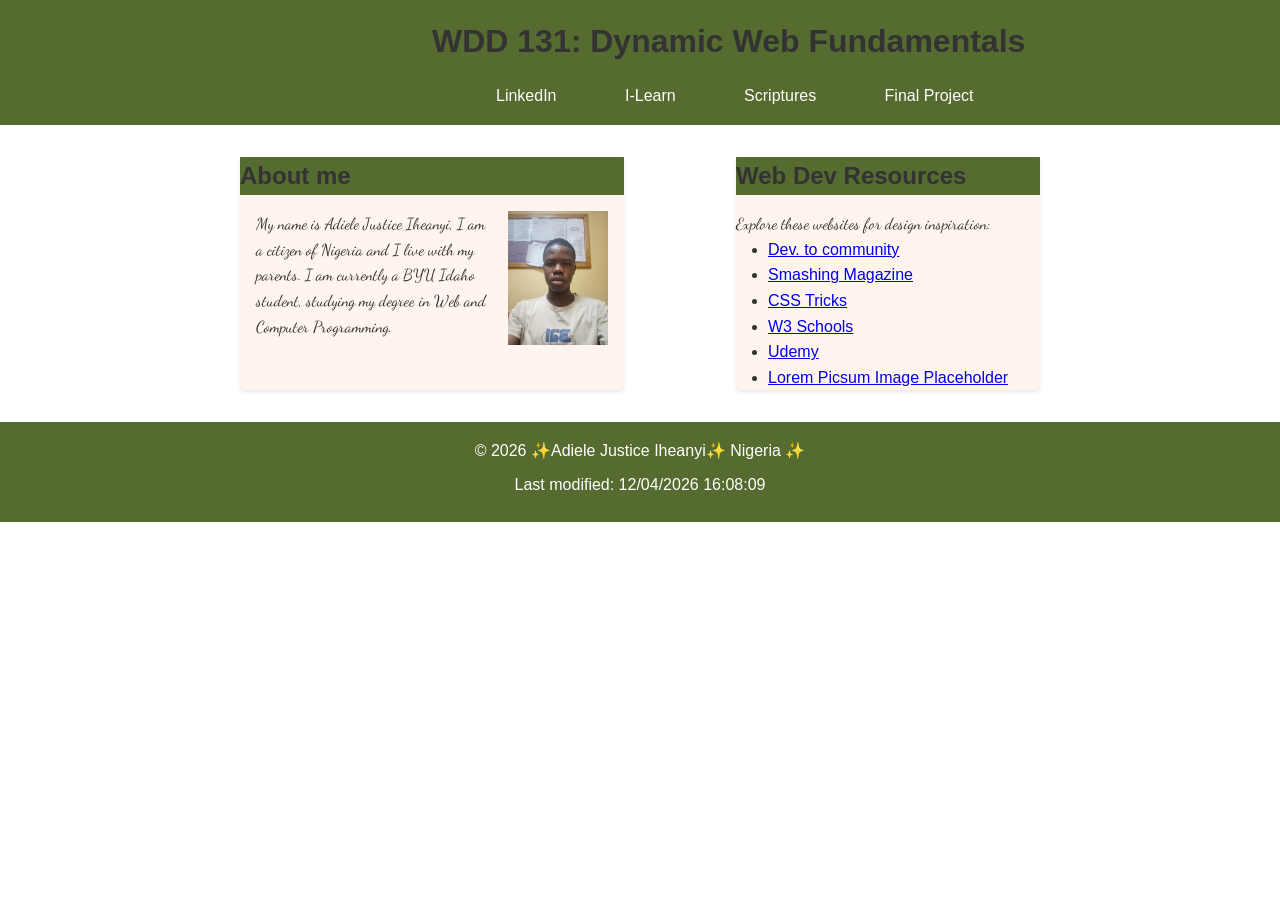
<file: index.html>
<!DOCTYPE html>
<html lang="en">

<head>
    <meta charset="UTF-8">
    <meta name="viewport" content="width=device-width, initial-scale=1.0">
    <title>WDD 131 - Dynamic Web Fundamentals - Adiele Justice Iheanyi</title>
    <meta name="description" content="WDD 131 - Dynamic Web Fundamentals. Adiele Justice Iheanyi. Web development, HTML, CSS, JavaScript.">
    <meta name="author" content="Adiele Justice Iheanyi">
    <link rel="stylesheet" href="styles/base.css">
</head>

<body>
    <header>
        <h1>WDD 131: Dynamic Web Fundamentals</h1>
        <nav>
            <ul>
                <li><a href="https://www.linkedin.com/your-profile">LinkedIn</a></li>
                <li><a href="https://byui.instructure.com/">I-Learn</a></li>
                <li><a href="https://www.churchofjesuschrist.org/study/scriptures/bofm/1-ne/3?lang=eng&id=p7#p7">Scriptures</a></li>
                <li><a href="#">Final Project</a></li>
            </ul>
        </nav>
    </header>

    <main>
        <section class="card1">
            <h2>About me</h2>
            <img src="images/profile.jpg" alt="profile" width="100">
            <p>My name is Adiele Justice Iheanyi, I am a citizen of Nigeria and I live with my parents. I am currently a BYU Idaho student, studying my degree in Web and Computer Programming.</p>
        </section>

        <section class="card2">
            <h2>Web Dev Resources</h2>
            <p>Explore these websites for design inspiration:</p>
            <ul>
                <li><a href="#">Dev. to community</a></li>
                <li><a href="#">Smashing Magazine</a></li>
                <li><a href="#">CSS Tricks</a></li>
                <li><a href="#">W3 Schools</a></li>
                <li><a href="#">Udemy</a></li>
                <li><a href="#">Lorem Picsum Image Placeholder</a></li>
            </ul>
        </section>
    </main>

    <footer>
        <p>&copy; <span id="currentyear"></span> ✨Adiele Justice Iheanyi✨ Nigeria ✨</p>
        <p id="lastModified"></p>
    </footer>

    <script src="scripts/getdates.js" defer></script>
</body>
</html>
</file>
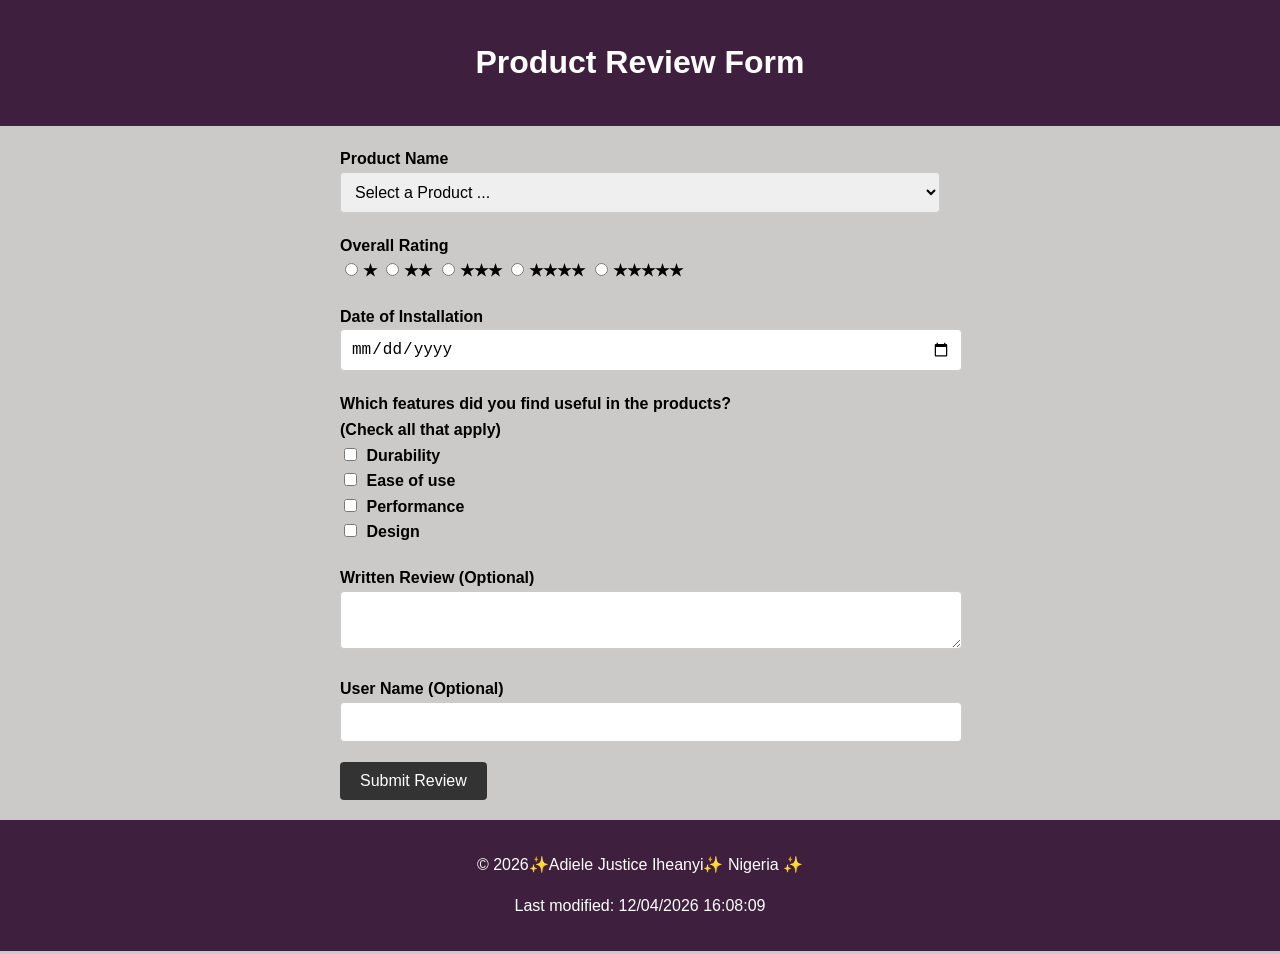
<file: form.html>
<!DOCTYPE html>
<html lang="en">
<head>
    <meta charset="UTF-8">
    <meta name="viewport" content="width=device-width, initial-scale=1.0">
    <title>WDD 131 - Dynamic Web Fundamentals - Adiele Justice Iheanyi</title>
    <meta name="description" content="WDD 131 - Dynamic Web Fundamentals. Adiele Justice Iheanyi. Web development, HTML, CSS, JavaScript.">
    <meta name="author" content="Adiele Justice Iheanyi">
    <link rel="stylesheet" href="styles/form.css">
</head>
<body>
    <header>
        <h1>Product Review Form</h1>
    </header>

    <form id="reviewForm" method="get" action="review.html">
        <div class="form-group">
            <label for="productName">Product Name</label>
            <select id="productName" name="productName" required>
                <option value="" disabled selected>Select a Product ...</option>
            </select>
        </div>

        <div class="form-group">
            <label>Overall Rating</label><br>
            <input type="radio" id="rating1" name="rating" value="1" required><label for="rating1">&#9733;</label>
            <input type="radio" id="rating2" name="rating" value="2"><label for="rating2">&#9733;&#9733;</label>
            <input type="radio" id="rating3" name="rating" value="3"><label for="rating3">&#9733;&#9733;&#9733;</label>
            <input type="radio" id="rating4" name="rating" value="4"><label for="rating4">&#9733;&#9733;&#9733;&#9733;</label>
            <input type="radio" id="rating5" name="rating" value="5"><label for="rating5">&#9733;&#9733;&#9733;&#9733;&#9733;</label>
        </div>

        <div class="form-group">
            <label for="installationDate">Date of Installation</label>
            <input type="date" id="installationDate" name="installationDate" required>
        </div>

        <div class="form-group">
            <label>Which features did you find useful in the products?</label><br>
            <label>(Check all that apply)</label><br>
            <input type="checkbox" id="feature1" name="features" value="Feature 1">
            <label for="feature1">Durability</label><br>
            <input type="checkbox" id="feature2" name="features" value="Feature 2">
            <label for="feature2">Ease of use</label><br>
            <input type="checkbox" id="feature3" name="features" value="Feature 3">
            <label for="feature3">Performance</label><br>
            <input type="checkbox" id="feature4" name="features" value="Feature 4">
            <label for="feature4">Design</label><br>
            <!-- Add more features as needed -->
        </div>

        <div class="form-group">
            <label for="writtenReview">Written Review (Optional)</label>
            <textarea id="writtenReview" name="writtenReview"></textarea>
        </div>

        <div class="form-group">
            <label for="userName">User Name (Optional)</label>
            <input type="text" id="userName" name="userName">
        </div>

        <input type="submit" value="Submit Review">
    </form>

    <footer>
        <p>&copy; <span id="currentyear"></span>✨Adiele Justice Iheanyi✨ Nigeria ✨</p>
        <p id="lastModified"></p>
    </footer>

    <script src="scripts/form.js"></script>
</body>
</html>
</file>
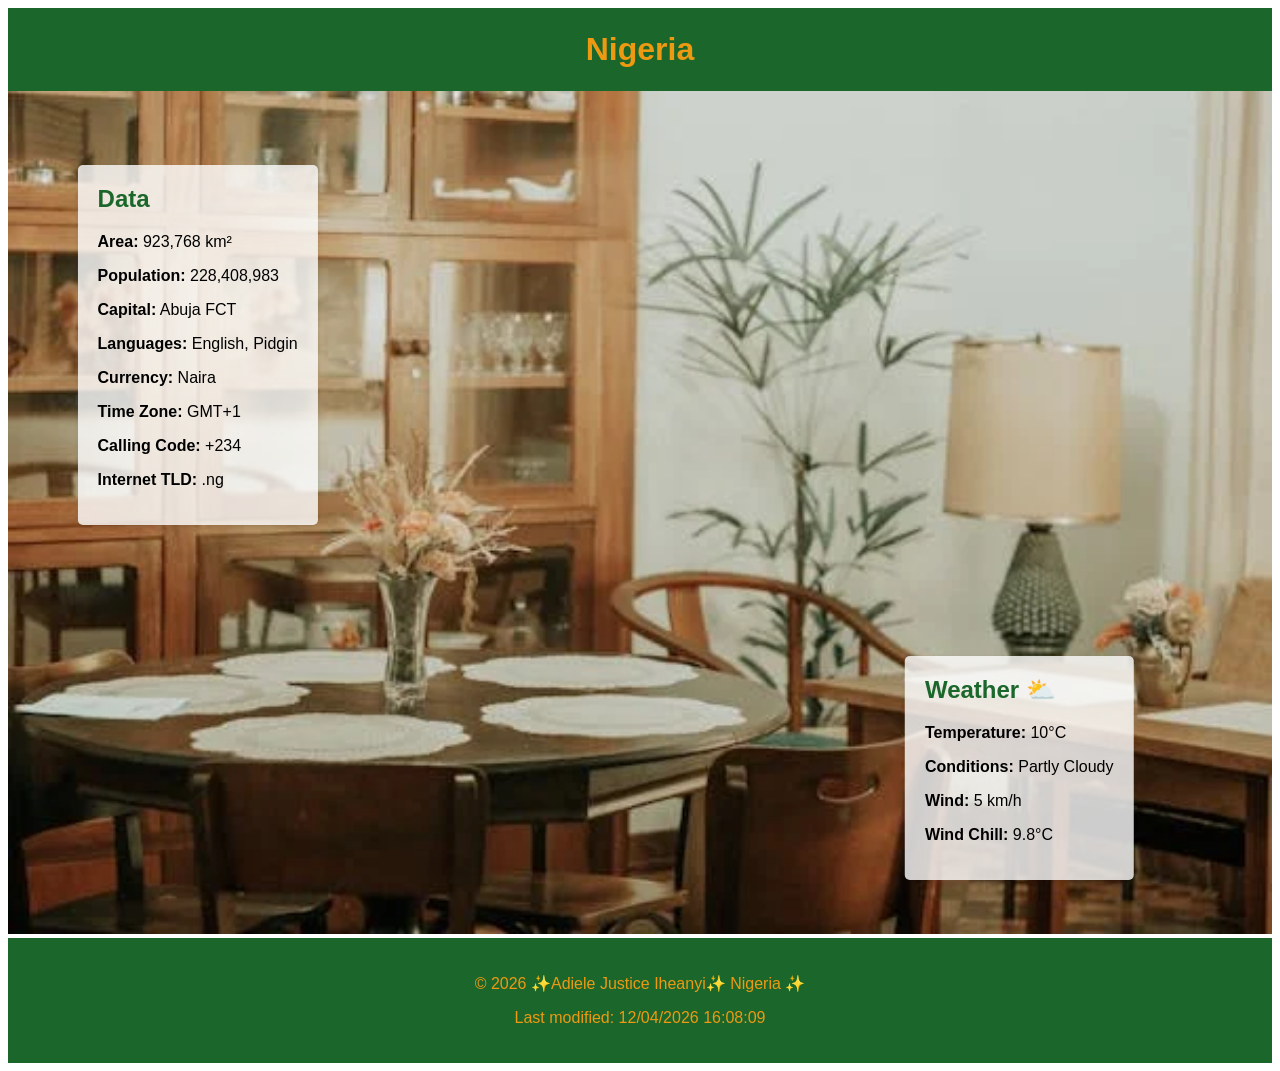
<file: place.html>
<!DOCTYPE html>
<html lang="en">
<head>
    <meta charset="UTF-8">
    <meta name="viewport" content="width=device-width, initial-scale=1.0">
    <title>Visit Nigeria</title>
    <meta name="description" content="WDD 131 - Dynamic Web Fundamentals. Adiele Justice Iheanyi. Web development, HTML, CSS, JavaScript.">
    <meta name="author" content="Adiele Justice Iheanyi">
    <link rel="stylesheet" href="styles/place.css">
</head>
<body>
    <header>
        <h1>Nigeria</h1>
    </header>
    
    <main>
      <div></div>
        <picture>
            <source type="image/webp" media="(min-width: 768px)" srcset="./images/hero.webp">
            <img src="images/hero.webp" alt="Description of the image">
        </picture>

        <section id="data">
            <div class="data-box">
                <h2>Data</h2>
                    <p><strong>Area:</strong> 923,768 km²</p>
                    <p><strong>Population:</strong> 228,408,983</p>
                    <p><strong>Capital:</strong> Abuja FCT</p>
                    <p><strong>Languages:</strong> English, Pidgin</p>
                    <p><strong>Currency:</strong> Naira</p>
                    <p><strong>Time Zone:</strong> GMT+1</p>
                    <p><strong>Calling Code:</strong> +234</p>
                    <p><strong>Internet TLD:</strong> .ng</p>
            </div>
        </section>
        <section id="weather">
            <div class="weather-box">
                <h2>Weather <span class="weather-icon" >⛅</span></h2>
                <p><strong>Temperature:</strong> 10°C</p>
                <p><strong>Conditions:</strong> Partly Cloudy</p>
                <p><strong>Wind:</strong> 5 km/h</p>
                <p><strong>Wind Chill:</strong> <span id="wind-chill">9.8°C</span></p>
            </div>
        </section>
    </main>

    <footer>
        <p>&copy; <span id="currentyear"></span> ✨Adiele Justice Iheanyi✨ Nigeria ✨</p>
        <p id="lastModified"></p>
    </footer>
    <script src="scripts/getdates.js" defer></script>
</body>
</html>
</file>
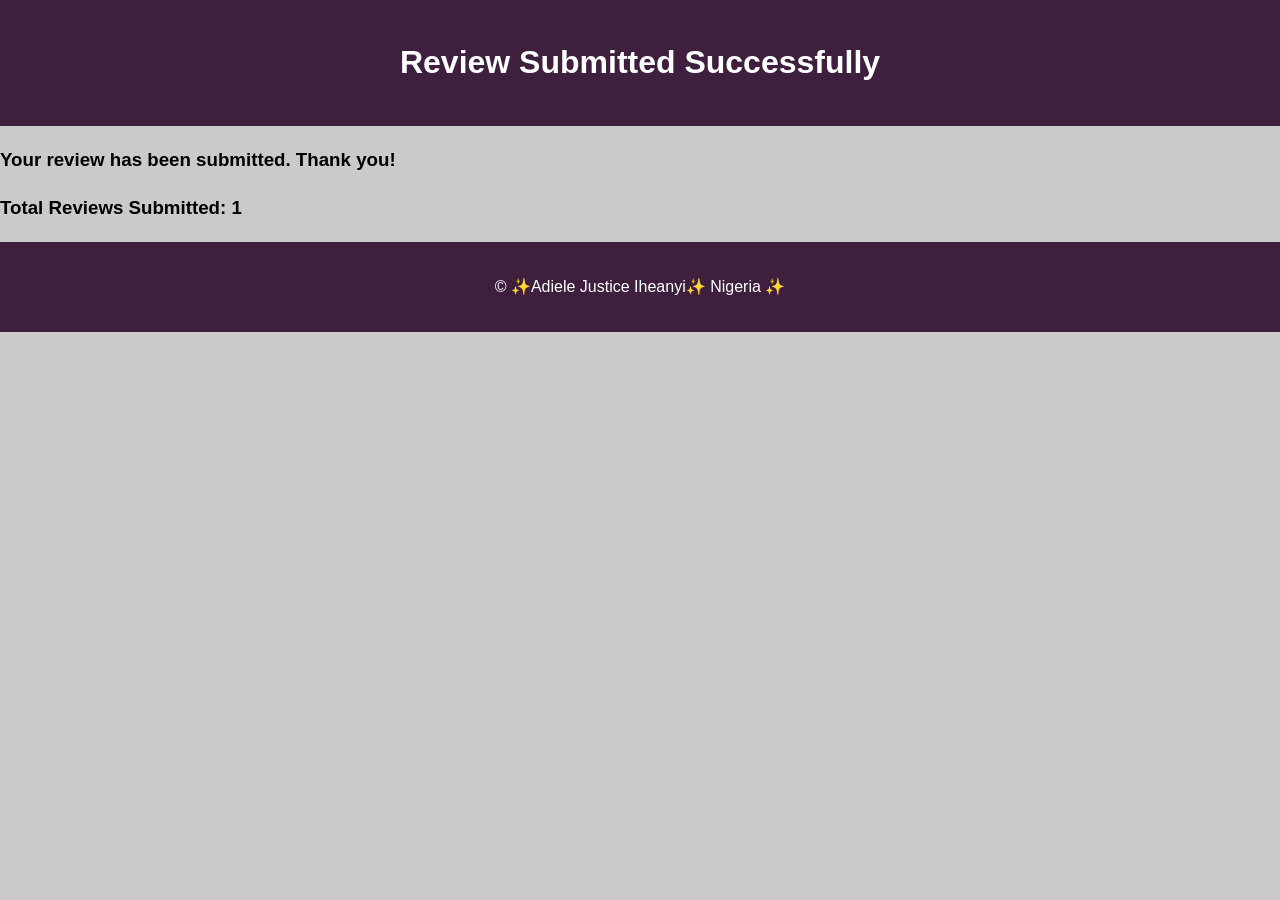
<file: review.html>
<!DOCTYPE html>
<html lang="en">

<head>
    <meta charset="UTF-8">
    <meta name="viewport" content="width=device-width, initial-scale=1.0">
    <title>WDD 131 - Dynamic Web Fundamentals - Adiele Justice Iheanyi</title>
    <meta name="description" content="WDD 131 - Dynamic Web Fundamentals. Adiele Justice Iheanyi. Web development, HTML, CSS, JavaScript.">
    <meta name="author" content="Adiele Justice Iheanyi">
    <link rel="stylesheet" href="styles/form.css">
</head>

<body>
    <header>
        <h1>Review Submitted Successfully</h1>
    </header>

    <div class="confirmation">
        <h3>Your review has been submitted. Thank you!</h3>
        <h3>Total Reviews Submitted: <span id="reviewCount"></span></h3>
    </div>

    <footer>
        <p>&copy; <span id="currentyear"></span>✨Adiele Justice Iheanyi✨ Nigeria ✨</p>
        <p id="lastModified"></p>
    </footer>

    <script>
        document.getElementById("reviewCount").textContent = localStorage.getItem("reviewCounter");
    </script>
</body>

</html>
</file>
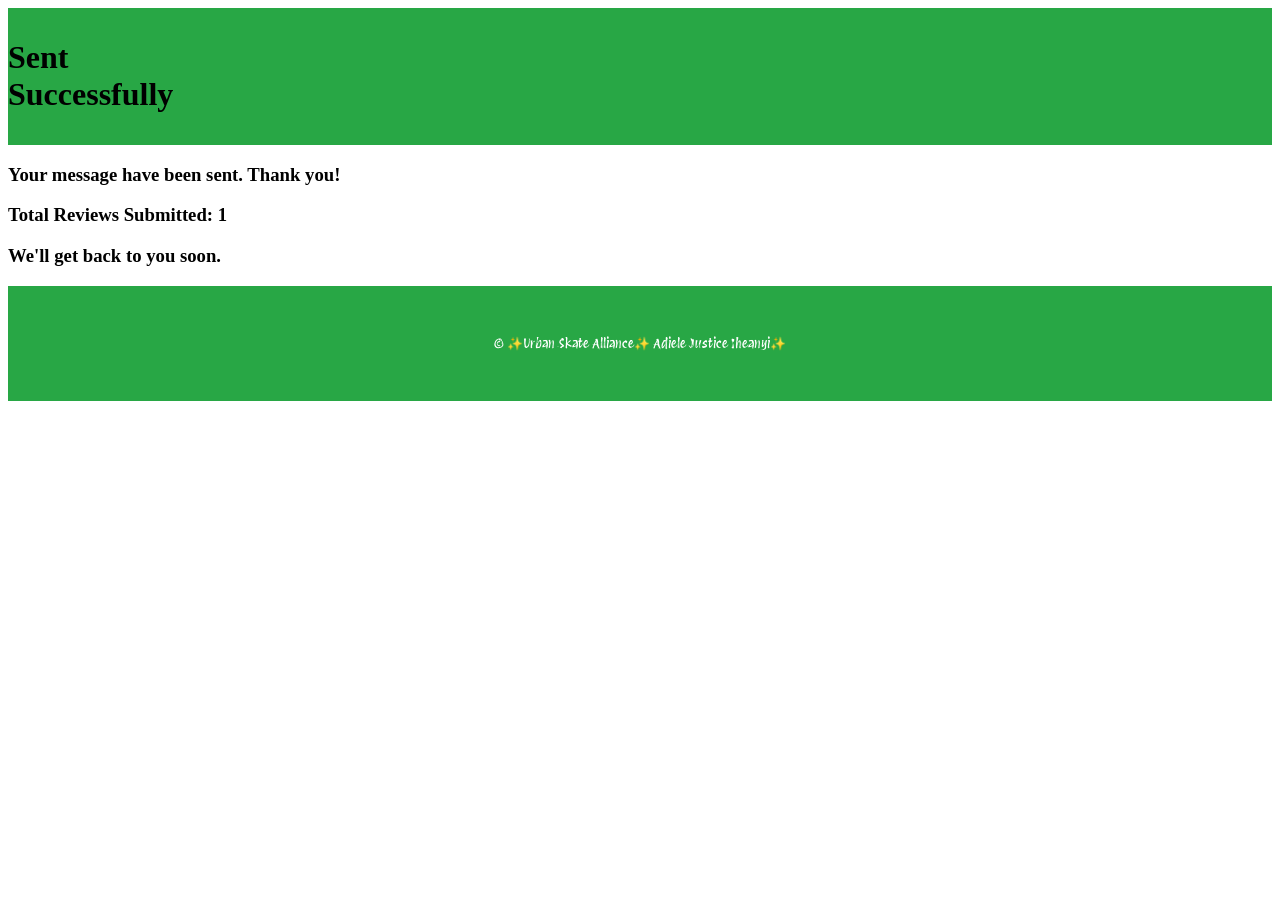
<file: project/confirm.html>
<!DOCTYPE html>
<html lang="en">

<head>
    <meta charset="UTF-8">
    <meta name="viewport" content="width=device-width, initial-scale=1.0">
    <title>Skate Club</title>
    <meta name="description" content="WDD 131 - Dynamic Web Fundamentals. Adiele Justice Iheanyi. Web development, HTML, CSS, JavaScript.">
    <meta name="author" content="Adiele Justice Iheanyi">
    <link rel="stylesheet" href="styles/skate.css">
</head>

<body>
    <header>
        <h1>Sent Successfully</h1>
    </header>

    <div class="confirmation">
        <h3>Your message have been sent. Thank you!</h3>
        <h3>Total Reviews Submitted: <span id="reviewCount"></span></h3>
        <h3>We'll get back to you soon.</h3>
    </div>

    <footer>
        <p>&copy; <span id="currentyear"></span>✨Urban Skate Alliance✨ Adiele Justice Iheanyi✨</p>
        <p id="lastModified"></p>
    </footer>

    <script>
        document.getElementById("reviewCount").textContent = localStorage.getItem("reviewCounter");
    </script>
</body>

</html>
</file>
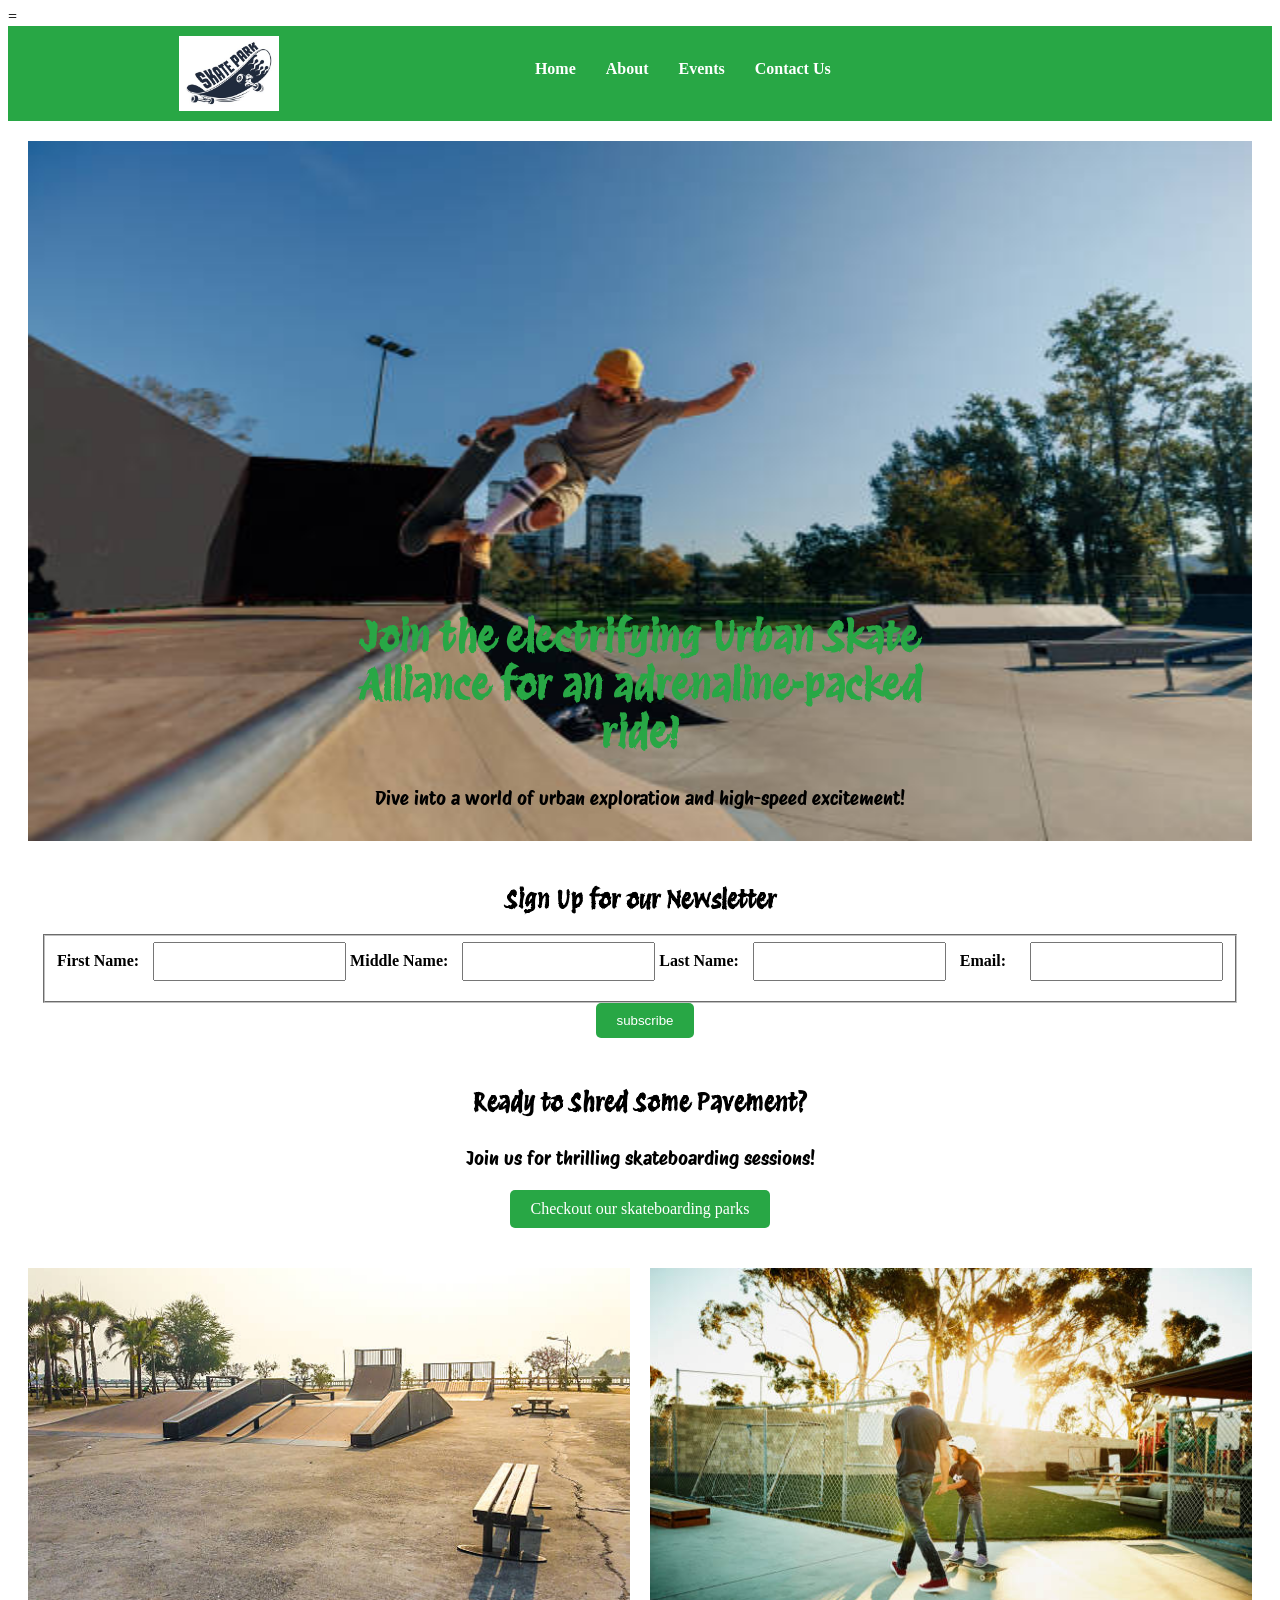
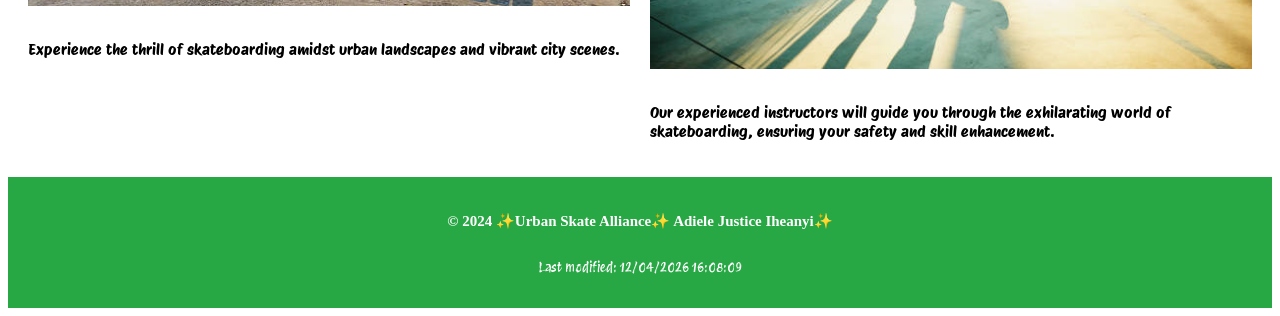
<file: project/home.html>
<!DOCTYPE html>
<html lang="en">
<head>=
    <meta charset="UTF-8">
    <meta name="viewport" content="width=device-width, initial-scale=1.0">
    <title>Skate Club</title>
    <meta name="description" content="it contains all about Blue Sea Rafting HTML Home page">
    <meta name="author" content="Adiele Justice Iheanyi">
    <link rel="stylesheet" href="styles/skate.css">
   
</head>
<body>
    <header>
        <img src="images/logo.jpg" alt="urban skate alliance Logo">
        <nav>
            <a href="home.html">Home</a>
            <a href="about.html">About</a>
            <a href="trips.html">Events</a>
            <a href="form.html">Contact Us</a>
        </nav>
      </header>
    <main>
        <section class="her">
            <img src="images/main.jpg" alt="urban skate">
            <div class="hero-text">
                <h2>Join the electrifying Urban Skate Alliance for an adrenaline-packed ride!</h2>
                <p>Dive into a world of urban exploration and high-speed excitement!</p>
            </div>
        </section>
        <section class="newsletter">
            <h3>Sign Up for our Newsletter</h3>
            <form>
                <fieldset>
                    <label for="name">First Name:</label>
                    <input type="text" id="name" name="name" required>
                    <label for="name">Middle Name:</label>
                    <input type="text" id="name" name="name" required>
                    <label for="name">Last Name:</label>
                    <input type="text" id="name" name="name">

                    <label for="email" id="email">Email:</label>
                    <input type="email" id="email" name="email" required>
                </fieldset>
                <button type="submit">subscribe</button>
            </form>
        </section>
        <section class="call-to-action">
            <h3>Ready to Shred Some Pavement?</h3>
            <p>Join us for thrilling skateboarding sessions!</p>
            <a href="trips.html" class="cta-btn">Checkout our skateboarding parks</a>
        </section>
        <section class="grid-layout">
            <!--Grid layout content here-->
            <div class="grid-item">
                <img src="images/skatepark.jpg" alt="Skate park">
                <p>Experience the thrill of skateboarding amidst urban landscapes and vibrant city scenes.</p>
            </div>
            <div class="grid-item">
                <img src="images/skatepark1.jpg" alt="Skate park1">
                <p>Our experienced instructors will guide you through the exhilarating world of skateboarding, ensuring your safety and skill enhancement.</p>
            </div>
        </section>
    </main>
    <!--footer-->
    <footer>
        <h3>&copy; 2024 ✨Urban Skate Alliance✨ Adiele Justice Iheanyi✨</h3> 
        <p id="lastModified"></p>
    </footer>
    <script src="script/skate.js"></script>
</body>
</html>
</file>
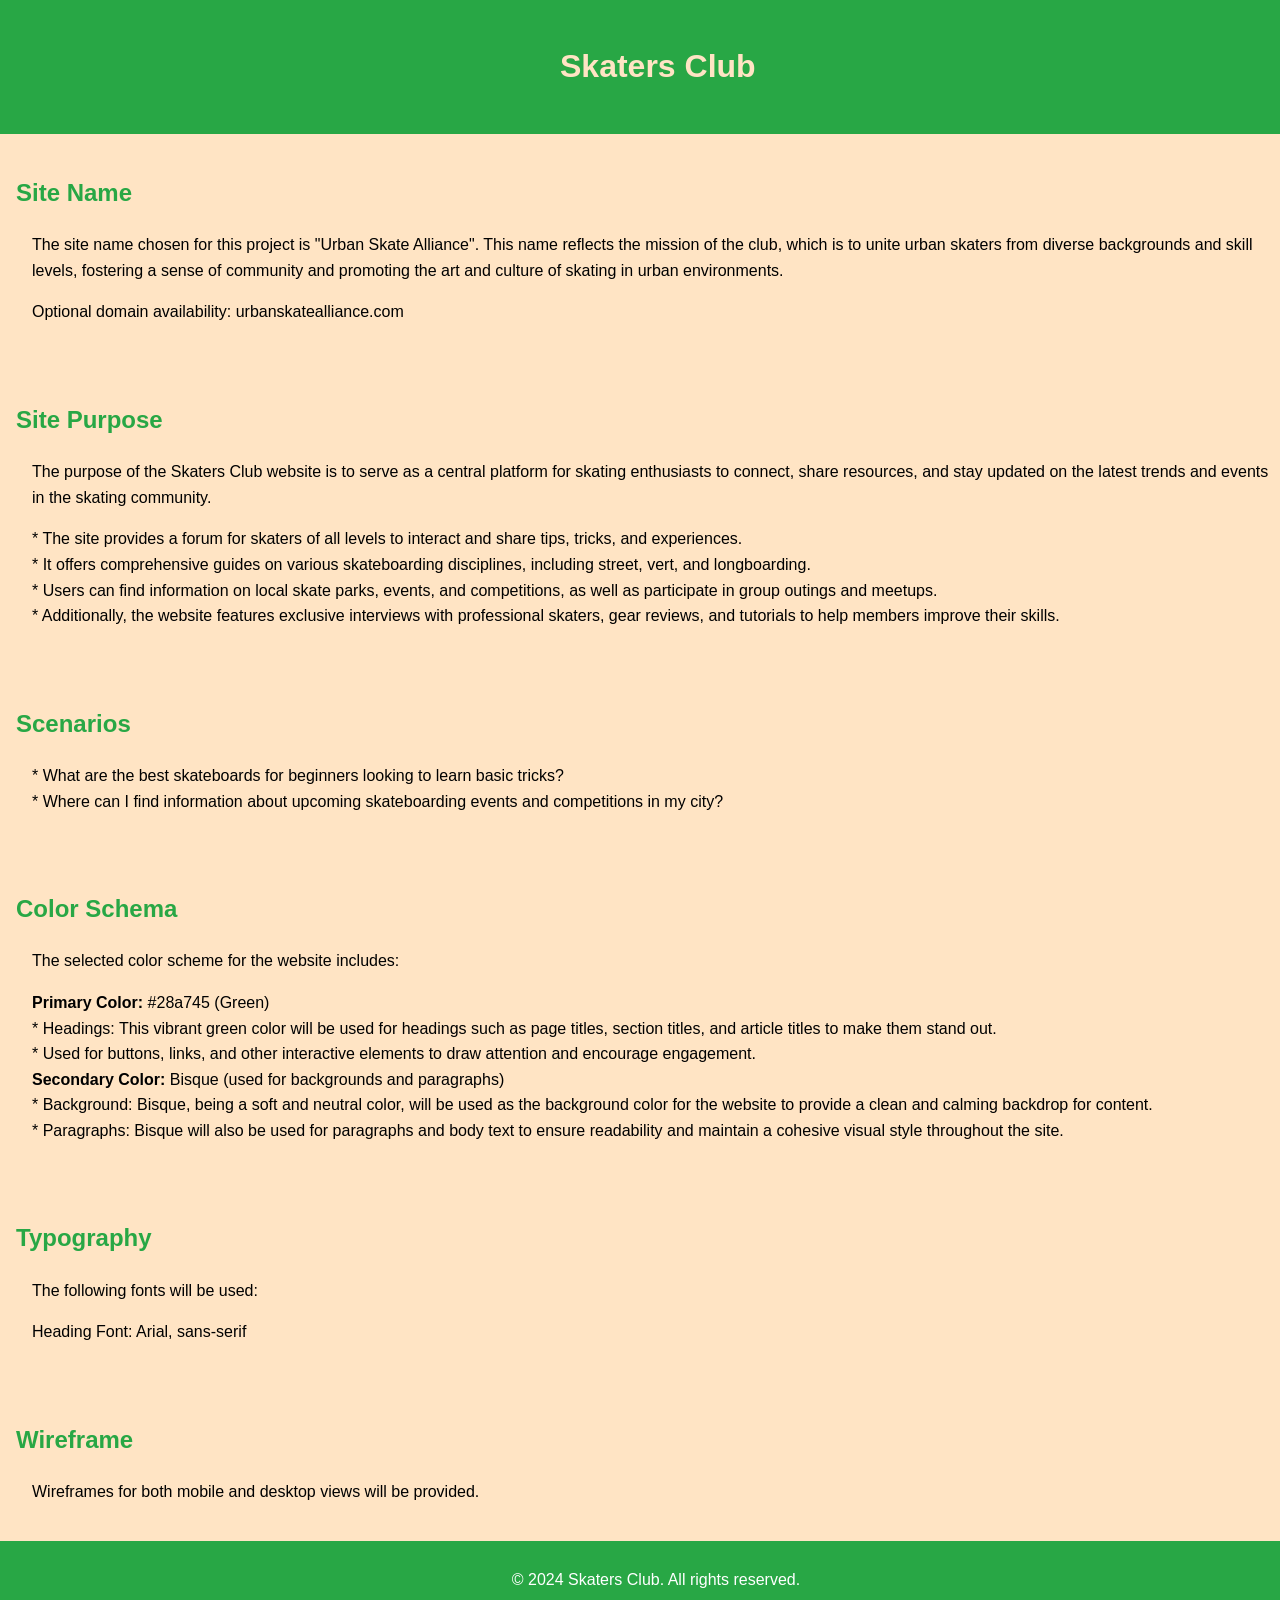
<file: project/siteplan.html>
<!DOCTYPE html>
<html lang="en">
<head>
    <meta charset="UTF-8">
    <meta name="viewport" content="width=device-width, initial-scale=1.0">
    <title>WDD 131 - Dynamic Web Fundamentals - Adiele Justice Iheanyi</title>
    <meta name="description" content="WDD 131 - Dynamic Web Fundamentals. Adiele Justice Iheanyi. Web development, HTML, CSS, JavaScript.">
    <meta name="author" content="Adiele Justice Iheanyi">
    <link rel="stylesheet" href="styles/styles.css">
</head>
<body>
    <header>
        <h1>Skaters Club</h1>
    </header>
    
    <section id="site-name">
        <h2>Site Name</h2>
        <p>The site name chosen for this project is "Urban Skate Alliance". This name reflects the mission of the club, which is to unite urban skaters from diverse backgrounds and skill levels, fostering a sense of community and promoting the art and culture of skating in urban environments.</p>
        <p>Optional domain availability: urbanskatealliance.com</p>
    </section>
    
    <section id="site-purpose">
        <h2>Site Purpose</h2>
        <p>The purpose of the Skaters Club website is to serve as a central platform for skating enthusiasts to connect, share resources, and stay updated on the latest trends and events in the skating community.</p>
        <ul>
            <li>* The site provides a forum for skaters of all levels to interact and share tips, tricks, and experiences.</li>
            <li>* It offers comprehensive guides on various skateboarding disciplines, including street, vert, and longboarding.</li>
            <li>* Users can find information on local skate parks, events, and competitions, as well as participate in group outings and meetups.</li>
            <li>* Additionally, the website features exclusive interviews with professional skaters, gear reviews, and tutorials to help members improve their skills.</li>
        </ul>
    </section>

    <section id="scenarios">
        <h2>Scenarios</h2>
        <ul>
            <li>* What are the best skateboards for beginners looking to learn basic tricks?</li>
            <li>* Where can I find information about upcoming skateboarding events and competitions in my city?</li>
        </ul>
    </section>
    
    <section id="color-schema">
        <h2>Color Schema</h2>
        <p>The selected color scheme for the website includes:</p>
        <ul>
            <li><strong>Primary Color:</strong> #28a745 (Green)</li> 
            <li>* Headings: This vibrant green color will be used for headings such as page titles, section titles, and article titles to make them stand out.</li>
            <li>* Used for buttons, links, and other interactive elements to draw attention and encourage engagement.</li>

            <li><strong>Secondary Color:</strong> Bisque (used for backgrounds and paragraphs)</li>
            <li>* Background: Bisque, being a soft and neutral color, will be used as the background color for the website to provide a clean and calming backdrop for content.</li>
            <li>* Paragraphs: Bisque will also be used for paragraphs and body text to ensure readability and maintain a cohesive visual style throughout the site.</li>
        </ul>
    </section>

    <section id="typography">
        <h2>Typography</h2>
        <p>The following fonts will be used:</p>
        <ul>
            <li>Heading Font: Arial, sans-serif</li>
        </ul>
    </section>
    
    <section id="wireframe">
        <h2>Wireframe</h2>
        <p>Wireframes for both mobile and desktop views will be provided.</p>
        <!-- Insert wireframe images here -->
    </section>

    <footer>
        <p>&copy; 2024 Skaters Club. All rights reserved.</p>
    </footer>
</body>
</html>
</file>
<file: styles/base.css>
@import url('https://fonts.googleapis.com/css2?family=Dancing+Script:wght@400..700&display=swap');

/* styles/base.css */

/* Resetting default margin and padding */
body, h1, h2, h3, p, ul {
    margin: 0;
    padding: 0;
}

/* Setting up typography */
body {
    font-family: 'Arial',sans-serif;
    line-height: 1.6;
    color: #333;
}

header h1 {
    margin-left: 26rem;
}

main p {
    font-family: 'Dancing script';
}

header nav {
    margin-left: 30rem;
}

h1, h2, h3 {
    margin-bottom: 1rem;
}

h1 {
    font-size: 2rem;
}

h2 {
    font-size: 1.5rem;
}

/* Header styles */
header {
    background-color: darkolivegreen;
    padding: 1rem;
}

nav ul {
    list-style-type: none;
}

nav ul li {
    display: inline;
    margin-right: 4rem;
}

nav a {
    text-decoration: none;
    color: #fff;
}

nav a:hover {
    color: #007bff;
}

/* Main styles */
main {
    max-width: 800px;
    margin: 0 auto;
    padding: 2rem 1rem;
    display: grid;
    grid-template-columns: repeat(auto-fit, minmax(300px, 1fr));
    gap: 2rem;
}

.card1 {
    background-color: seashell;
    border-radius: 5px;
    box-shadow: 0 2px 4px rgba(0, 0, 0, 0.1);
}

.card1 p {
    margin-left: 1rem;
}

.card1 img {
    float: right;
    max-width: 200px; 
    margin: 0 0 20px 20px;
    margin-right: 1rem;
}

.card2 {
    background-color: seashell;
    border-radius: 5px;
    box-shadow: 0 2px 4px rgba(0, 0, 0, 0.1);
    margin-left: 5rem;
}

.card1 h2 {
    color: #333;
    background-color: darkolivegreen;
}

.card2 h2 {
    color: #333;
    background-color: darkolivegreen;
}

.card2 ul {
    margin-left: 2rem;
}

/*main img {
    margin-left: 17rem;
}

/* Footer styles */
footer {
    background-color: darkolivegreen;
    color: #fff;
    padding: 1rem;
    text-align: center;
}

footer p {
    margin-bottom: 0.5rem;
}

/* Media Query for smaller screens */
@media (max-width: 768px) {
    main {
        grid-template-columns: 1fr;
    }
}
</file>
<file: styles/form.css>
/* Add your CSS styles here */

/* Example styles */
body {
    font-family: Arial, sans-serif;
    line-height: 1.6;
    margin: 0;
    padding: 0;
    background-color: #ccc9c9;
}

header, footer {
    background-color: rgb(62, 32, 62);
    color: #fff;
    text-align: center;
    padding: 1rem 0;
}

form {
    max-width: 600px;
    margin: 0 auto;
    padding: 20px;
}

.form-group {
    margin-bottom: 20px;
}

label {

    font-weight: bold;
}

input[type="text"],
input[type="date"],
select,
textarea {
    width: 100%;
    padding: 10px;
    font-size: 1rem;
    border: 1px solid #ccc;
    border-radius: 4px;
}

input[type="radio"],
input[type="checkbox"] {
    margin-right: 5px;
}

input[type="submit"] {
    background-color: #333;
    color: #fff;
    border: none;
    padding: 10px 20px;
    cursor: pointer;
    border-radius: 4px;
    font-size: 1rem;
}

input[type="submit"]:hover {
    background-color: #555;
}
</file>
<file: styles/place.css>
/*:root {
    --primary-color: #d97618;
    --secondary-color: #d7c898;
    --accent-color: #d88d47;
    --text-color: #333333;
    --background-color: #f2f2f2;
}

body {
    font-family: Arial, sans-serif;
    background-color: var(--background-color);
    color: var(--text-color);
    padding: 0;
    margin-top: 0;
}

header {
    background-color: var(--primary-color);
    color: var(--secondary-color);
    padding: 1rem;
    margin: 0.3rem;
}

header h1 {
    margin-left: 40rem;
    padding: 0;
}

main img {
    margin-left: 1rem;
    width: 1300px;
    height: auto;
}

/*Hero section*/
/*#hero {
    text-align: center;
}

#hero img {
    width: 100%;
    height: auto;
}

/*.data-box, .weather-box {
    background-color: var(--secondary-color);
    padding: 1rem;
    margin: 1rem 0;
    border-radius: 5rem;
    box-shadow: 0 0 10px rgba(0, 0, 0, 0.1);
    width: 90%;
}*/

/*.data-box h2, .weather-box h2 {
    margin-top: 0;
    background-color: var(--accent-color);
    color: var(--secondary-color);
    padding-left: 1rem;
}

.data-box {
    position: absolute;
    top: 60%;
    left: 25%;
    transform: translate(-50%, -50%);
    background-color: rgba(255, 255, 255, 0.6);
    width: 300px;
    height: 350px;
    padding: 1rem;
    margin: 1rem 0;
    border-radius: 5rem; 
}
.weather-box {
    position: absolute;
    top: 125%;
    left: 70%;
    transform: translate(-50%, -50%);
    background-color: rgba(255, 255, 255, 0.4);
    width: 500px;
    height: 200px;
    padding: 1rem;
    margin: 1rem 0;
    border-radius: 5rem;
}

footer {
    background-color: var(--primary-color);
    color: var(--secondary-color);
    text-align: center;
    padding: 1rem;
}
footer p {
    margin: 0.5rem 0;
}

@media (min-width: 768px) {
    .data-box, .weather-box {
        width: 45%;
        margin: 1rem 2.5%;
        display: inline-block;
        vertical-align: top;
    }
}


/* Global styles */
body {
    font-family: Arial, sans-serif;
    margin: 1;
    padding: 0;
}

header {
    background-color: #1b672b;
    color: #ed9912;
    text-align: center;
    padding: 15px 0;
}

header h1 {
    margin: 0.5rem;
}

main {
    position: relative;
}

main img {
    width: 100%;
    height: auto;
}

section h2 {
    color: #1b672b;
}

footer {
    background-color: #1b672b;
    color: #ed9912;
    text-align: center;
    padding: 20px 0;
}

/* Positioning class elements within main image */
#weather {
    position: absolute;
    top: 80%;
    left: 80%;
    transform: translate(-50%, -50%);
    background-color: rgba(255, 255, 255, 0.8);
    padding: 20px;
    border-radius: 5px;
    box-shadow: 0 2px 4px rgba(0, 0, 0, 0.1);
    max-width: 90%;
}

#data {
    position: absolute;
    top: 30%;
    left: 15%;
    transform: translate(-50%, -50%);
    background-color: rgba(255, 255, 255, 0.8);
    padding: 20px;
    border-radius: 5px;
    box-shadow: 0 2px 4px rgba(0, 0, 0, 0.1);
    max-width: 90%;
}

/* Styling for data and weather sections */
.data-box,
.weather-box {
    margin: 0;
}

.data-box h2,
.weather-box h2 {
    margin-top: 0;
}

.weather-icon {
    font-size: 24px;
}
</file>
<file: project/styles/skate.css>
/* skate.css */

/* Import Google Fonts */
@import url('https://fonts.googleapis.com/css2?family=Caveat&display=swap');
@import url('https://fonts.googleapis.com/css2?family=Caveat&family=Protest+Revolution&display=swap');
@import url('https://fonts.googleapis.com/css2?family=Caveat&family=Protest+Revolution&family=Protest+Riot&display=swap');

/* Define CSS variables based on your color scheme */
:root {
  --primary-color: #28a745;
  --secondary-color: #ce8c45;
  --text-color: gray;
}

/* Header styles using CSS Grid */
header {
  background-color: var(--primary-color);
  padding: 10px 0;
  display: grid;
  grid-template-columns: 15% auto; 
  align-items: center; 
}

header img {
  max-width: 100px;
  padding-left: 90%;
}

header nav {
  display: flex;
  margin-bottom: 10px;
  padding-left: 30%;
}

header nav a {
  text-decoration: none;
  color: #fff;
  margin: 0 15px;
  font-weight: bold;
}

/* Style footer */
footer {
  text-align: center;
  background-color: var(--primary-color);
  font-size: 0.8em;
  color: #fff;
  padding: 20px 0;
}
footer p {
  color: #fff;
}

nav a:hover{
  color: var(--text-color);
}


/*trips css*/
button {
  margin-left: 10px;
  margin-bottom: 10px;
}

/* Main styles content */
main {
  padding: 10px;
}
.her {
  position: relative;
}
.her img {
  width: 100%;
  height: 700px;
}
.her .hero-text {
  position: absolute;
  top: 80%;
  left: 50%;
  transform: translate(-50%, -50%);
  text-align: center;
}
.her h2 {
  font-size: 2.5rem;
  font-family: 'Protest Revolution', sans-serif;
  margin-bottom: 20px;
}
.her p {
  font-size: 1.2rem;
  font-family: 'Protest Riot', sans-serif;
}

/*newsletter section styles*/
.newsletter {
  margin-top: 40px;
  text-align: center;
}
.newsletter h3 {
  font-size: 1.5rem;
  margin-bottom: 20px;
  font-family: 'Protest Revolution', sans-serif;
}
.newsletter form {
  display: flex;
  justify-content: center;
  align-items: center;
  flex-wrap: wrap;
}
.newsletter label {
  margin-right: 10px;
  font-weight: bold;
}

.newsletter input {
  padding: 10px;
  margin-bottom: 10px;
}
.newsletter button {
  padding: 10px 20px;
  background-color: var(--primary-color);
  color: #fff;
  border: none;
  border-radius: 5px;
  cursor: pointer;
}
.newsletter button:hover {
  background-color: gray;
}

#email {
  padding: 10px;
}

/*call to action section styles*/
.call-to-action {
  text-align: center;
  margin-top: 40px;
}
.call-to-action h3 {
  font-size: 1.5rem;
  margin-bottom: 20px;
  font-family: 'Protest Revolution', sans-serif;
}
.call-to-action a button:hover {
  background-color: gray;
}
.call-to-action p {
  font-size: 1.2rem;
  margin-bottom: 20px;
  font-family: 'Protest Riot', sans-serif;
}
.call-to-action .cta-btn {
  display: inline-block;
  padding: 10px 20px;
  background-color: var(--primary-color);
  color: #fff;
  text-decoration: none;
  border-radius: 5px;
}
.call-to-action .cta-btn:hover {
  background-color: gray;
}

/* Grid layout styles */
.grid-layout {
  display: grid;
  grid-template-columns: repeat(auto-fit, minmax(300px, 1fr));
  gap: 20px;
  margin-top: 40px;
}
.grid-item p {
  font-family: 'Protest Riot', sans-serif;
}
.grid-item img {
  width: 100%;
  height: auto;
}
#center {
  text-align: center;
  color: white;
  text-decoration: none;
} 
p a{
  color: white;
  text-decoration: none;
}
p a:hover {
  color: white;
  text-decoration: underline;
}

/*ABOUT CSS START*/
/* Style social media links */

/* Style hero container */
.hero {
  position: relative;
}

.hero img {
  display: block;
  width: 100%;
  height: 700px;
}

.hero h1 {
  position: absolute;
  top: 10%;
  left: 50%;
  transform: translate(-50%, -50%);
  font-size: 3em;
  color: var(--primary-color);
  font-family: 'Protest Revolution', sans-serif;
}

.hero article {
  position: absolute;
  top: 80%;
  left: 50%;
  transform: translate(-50%, -50%);
  background-color: rgba(255, 255, 255, 0.3); 
  padding: 10px;
  text-align: center;
}

article h2 {
  font-family: 'Protest Revolution', sans-serif;
  color: var(--secondary-color);
}
  
  nav a:hover{
    color: var(--text-color);
  }
  
  /* Main Content styles */
  main {
    padding: 20px;
  }
  
  /* History Section styles */
  
  .history-section, p {
    margin-top: 30px;
    font-family: 'Protest Revolution', sans-serif;
  }
  
  .history-section h2{
    font-family: 'Protest Revolution', sans-serif;
    font-size: xx-large;
    font-weight: 900;
  }
  
  .history-two{
    text-align: center;
    color: var(--primary-color);
  }
  
  .history{
    text-align: justify;
  }  

  /* Adventures Section styles */
  
  .flex{
    display: flex;
  }
  
  .adventure-section h2{
    font-family: 'Protest Revolution', sans-serif;
    font-size: xx-large;
  }
  .adventure-section h3 {
    text-align: center;
    color: var(--primary-color);
  }
  h2 {
    text-align: center;
    color: var(--primary-color);
    margin-bottom: 20px;
  }
  
  /*Java script dynamic display of images*/
  .flex {
    display: grid;
    grid-template-columns: repeat(3, 1fr);
    gap: 20px; /* Adjust gap between cards */
}

.park-card {
    text-align: center; /* Center the content within each card */
}

.park-card img {
    max-width: 100%; /* Ensure images don't exceed their container */
    height: auto; /* Maintain aspect ratio */
    border-radius: 10px;
}

.park-card figcaption {
    margin-top: 10px;
    font-weight: bold;
}

/*trips css*/
button {
  margin-left: 10px;
  margin-bottom: 10px;
}
/*trip description styles section*/
.trip-description {
  margin-top: 4opx;
  text-align: center;
}
.trip-description h2 {
  font-size: 1.8em;
  margin-bottom: 10px;
}
.trip-description img {
  max-width: 20%;
  height: 20%;
  margin-bottom: 20px;
}
.trip-description p {
  font-family: 'Protest Riot', sans-serif;
}
.trip-description h3 {
  font-family: 'Protest Revolution', sans-serif;
  font-size: 1.5rem;
}
/*All available trip styles*/
.trip-table table {
  width: 100%;
  border-collapse: collapse;
}
.trip-table th, .trip-table td {
  border: 1px solid #ddd;
  padding: 5px;
  text-align: left;
}
.trip-table th {
  background-color: var(--primary-color);
  color: #fff;
}

.sponsors {
  display: grid;
  grid-template-columns: repeat(4, 1fr);
  grid-gap: 20px; 
}

.sponsors img {
  max-width: 100%; 
  height: auto; 
}

/*Main content styles*/
/*contact html styles*/
.main-content {
  padding: 20px;
}
.company-info p {
  font-family: 'Protest Riot', sans-serif;
}
.company-info h3 {
  font-family: 'Protest Revolution', sans-serif;
  font-size: 1.5rem;
}

.contact-form {
  background-color: #eee;
  padding: 10px;
  border-radius: 8px;
  box-shadow: 0 0 10px rgba(0, 0, 0, 0.1);
  margin-bottom: 20px;
  width: 750px;
  margin: 0 auto;
}

.contact-form h2 {
  color: var(--primary-color);
}
.contact-form form {
  display: grid;
  /*grid-template-columns: 1fr 1fr;*/
  grid-gap: 10px;
}
.contact-form label {
  margin-bottom: 5px;
  color: #333;
}
contact-form input,
.contact-form textarea,
.contact-form select {
  width: 100%;
  padding: 10px;
  margin-bottom: 10px;
  box-sizing: border-box;
}
.contact-form button {
  background-color: var(--primary-color) ;
  color: white;
  padding: 10px 20px;
  border: none;
  cursor: pointer;
  border-radius: 4px;
  width: 100%;
}

.contact-form button:hover {
  background-color: gray;
}

/*Employee-Profile CSS*/
.employee-profile {
  display: grid;
  grid-template-columns: repeat(3, 1fr);
  grid-gap: 20px; 
}

.employee-profile img {
  width: 90%; 
  height: 90%; 
}



  
   
/* Media Queries */
@media only screen and (max-width: 768px) {
  /* Adjust header styles for mobile */
  header {
    grid-template-columns: auto; /* Adjust grid for mobile */
    justify-content: center; 
    text-align: center; 
    padding-bottom: 20px;
  }
  
  header img {
    padding-left: 0; 
  }
  
  header nav {
    padding-left: 0;  
    margin: 20px 0; 
  }
  
  /* Adjust grid layout for mobile */
  .grid-layout {
    grid-template-columns: 1fr; /* Single column layout */
  }
}
</file>
<file: project/styles/styles.css>
/* Default styles */
body {
    font-family: Arial, sans-serif;
    line-height: 1.6;
    margin: 0;
    padding: 0;
    background-color: bisque;
}

body p, ul {
    margin-left: 2rem;
}

body h2 {
    margin-left: 1rem;
}

header {
    background-color: #28a745;
    color: bisque;
}

header h1 {
    margin-left: 35rem;
}

header, section, footer {
    margin: 0 auto;
    padding: 20px 0;
}

h2 {
    color: #28a745;
}

ul {
    list-style-type: none;
    padding: 0;
}

footer {
    text-align: center;
    background-color: #28a745;
    color: white;
    padding: 10px 0;
}

/* Responsive styles */
@media only screen and (max-width: 768px) {
    header h1 {
        margin-left: 2rem; /* Adjust margin-left for smaller screens */
    }
    header, section, footer {
        width: 90%;
    }
}

@media only screen and (max-width: 480px) {
    header h1 {
        margin-left: 1rem; /* Further adjust margin-left for smaller screens */
    }
    header, section, footer {
        width: 95%;
    }
}
</file>
